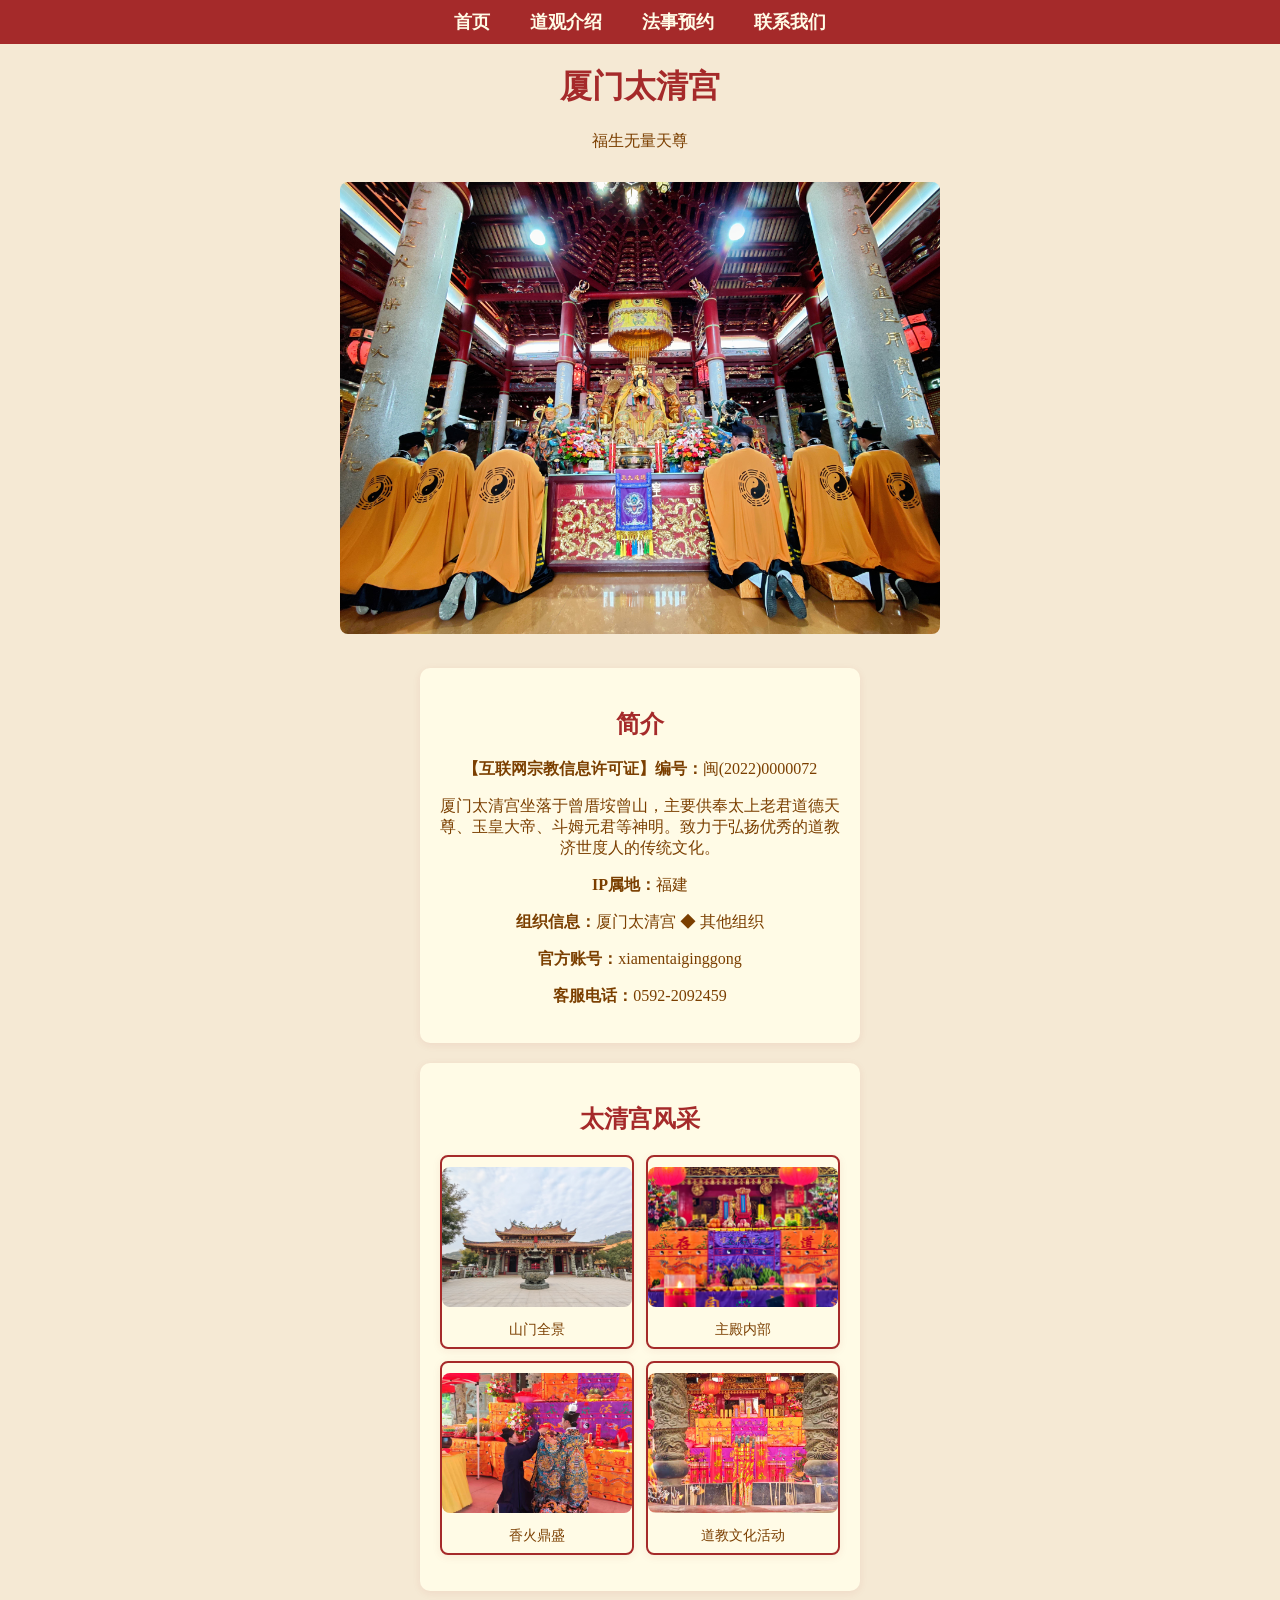
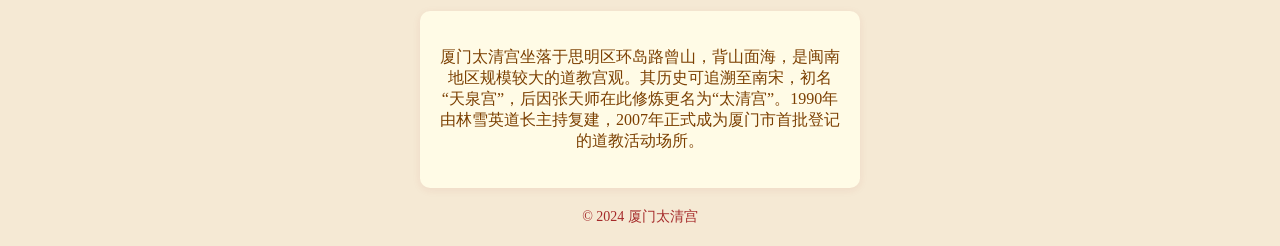
<file: tai/taiqinggong/index.html>
<!DOCTYPE html>
<html lang="zh-CN">
<head>
  <meta charset="UTF-8">
  <title>厦门太清宫</title>
  <link rel="stylesheet" href="css/style.css">
</head>
<body>
  <nav>
    <ul>
      <li><a href="index.html">首页</a></li>
      <li><a href="about.html">道观介绍</a></li>
      <li><a href="reservation.html">法事预约</a></li>
      <li><a href="contact.html">联系我们</a></li>
    </ul>
  </nav>
  <header>
    <h1>厦门太清宫</h1>
    <p>福生无量天尊</p>
  </header>
  <main>
    <img src="images/banner.jpg" alt="太清宫全景" style="width:80%;max-width:600px;">
    <section>
      <h2>简介</h2>
      <p><strong>【互联网宗教信息许可证】编号：</strong>闽(2022)0000072</p>
      <p>厦门太清宫坐落于曾厝垵曾山，主要供奉太上老君道德天尊、玉皇大帝、斗姆元君等神明。致力于弘扬优秀的道教济世度人的传统文化。</p>
      <p><strong>IP属地：</strong>福建</p>
      <p><strong>组织信息：</strong>厦门太清宫 ◆ 其他组织</p>
      <p><strong>官方账号：</strong>xiamentaiginggong</p>
      <p><strong>客服电话：</strong>0592-2092459</p>
    </section>
    <section>
      <h2>太清宫风采</h2>
      <div class="promo-gallery-grid">
        <figure>
          <img src="images/promo1.jpg" alt="太清宫风采1">
          <figcaption>山门全景</figcaption>
        </figure>
        <figure>
          <img src="images/promo2.jpg" alt="太清宫风采2">
          <figcaption>主殿内部</figcaption>
        </figure>
        <figure>
          <img src="images/promo3.jpg" alt="太清宫风采3">
          <figcaption>香火鼎盛</figcaption>
        </figure>
        <figure>
          <img src="images/promo4.jpg" alt="太清宫风采4">
          <figcaption>道教文化活动</figcaption>
        </figure>
      </div>
    </section>
    <section>
      <div class="intro-detail">
        <p>厦门太清宫坐落于思明区环岛路曾山，背山面海，是闽南地区规模较大的道教宫观。其历史可追溯至南宋，初名“天泉宫”，后因张天师在此修炼更名为“太清宫”。1990年由林雪英道长主持复建，2007年正式成为厦门市首批登记的道教活动场所。</p>
      </div>
    </section>
  </main>
  <footer>
    <p>© 2024 厦门太清宫</p>
  </footer>
</body>
</html>
</file>
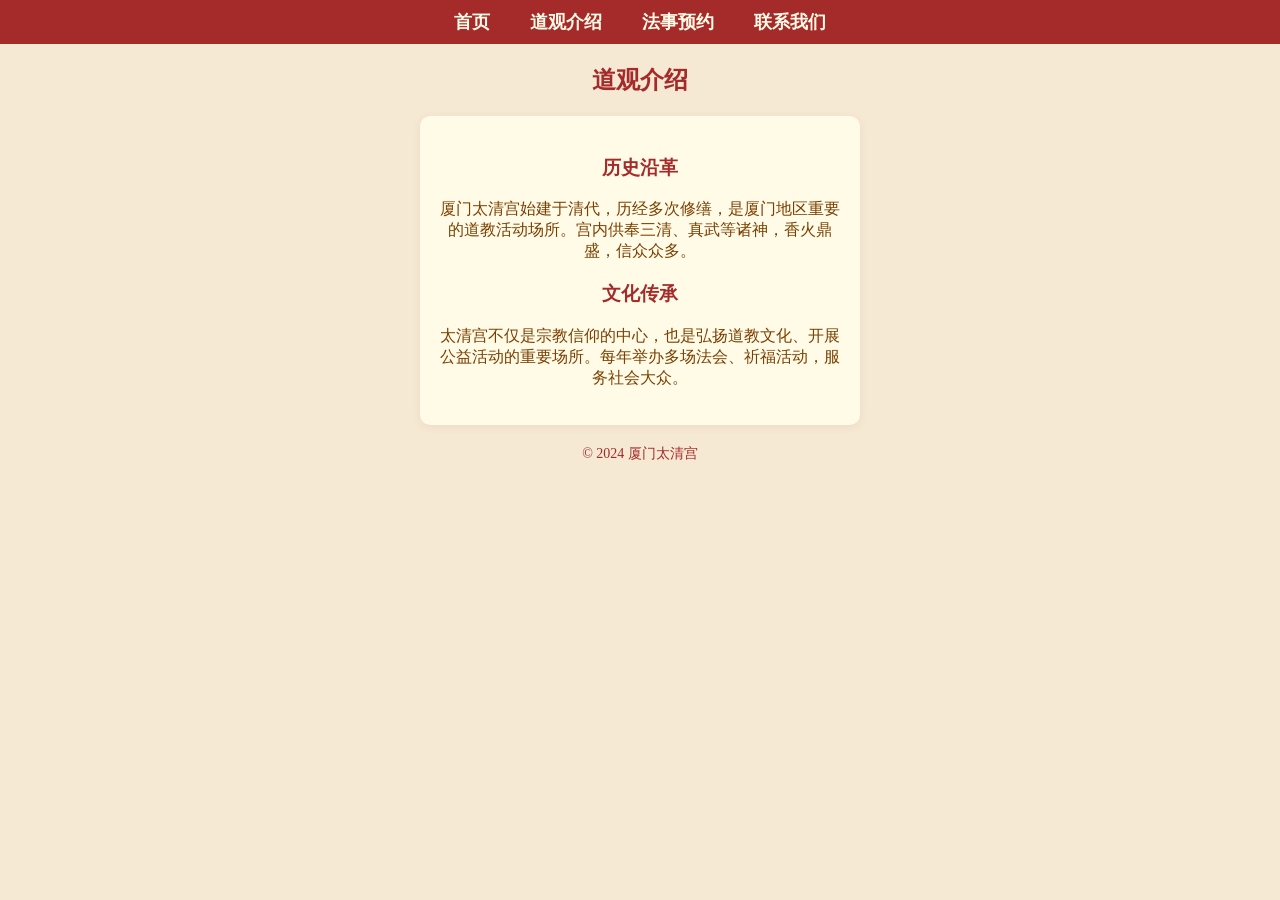
<file: tai/taiqinggong/about.html>
<!DOCTYPE html>
<html lang="zh-CN">
<head>
  <meta charset="UTF-8">
  <title>道观介绍 - 厦门太清宫</title>
  <link rel="stylesheet" href="css/style.css">
</head>
<body>
  <nav>
    <ul>
      <li><a href="index.html">首页</a></li>
      <li><a href="about.html">道观介绍</a></li>
      <li><a href="reservation.html">法事预约</a></li>
      <li><a href="contact.html">联系我们</a></li>
    </ul>
  </nav>
  <main>
    <h2>道观介绍</h2>
    <section>
      <h3>历史沿革</h3>
      <p>厦门太清宫始建于清代，历经多次修缮，是厦门地区重要的道教活动场所。宫内供奉三清、真武等诸神，香火鼎盛，信众众多。</p>
      <h3>文化传承</h3>
      <p>太清宫不仅是宗教信仰的中心，也是弘扬道教文化、开展公益活动的重要场所。每年举办多场法会、祈福活动，服务社会大众。</p>
    </section>
  </main>
  <footer>
    <p>© 2024 厦门太清宫</p>
  </footer>
</body>
</html>
</file>
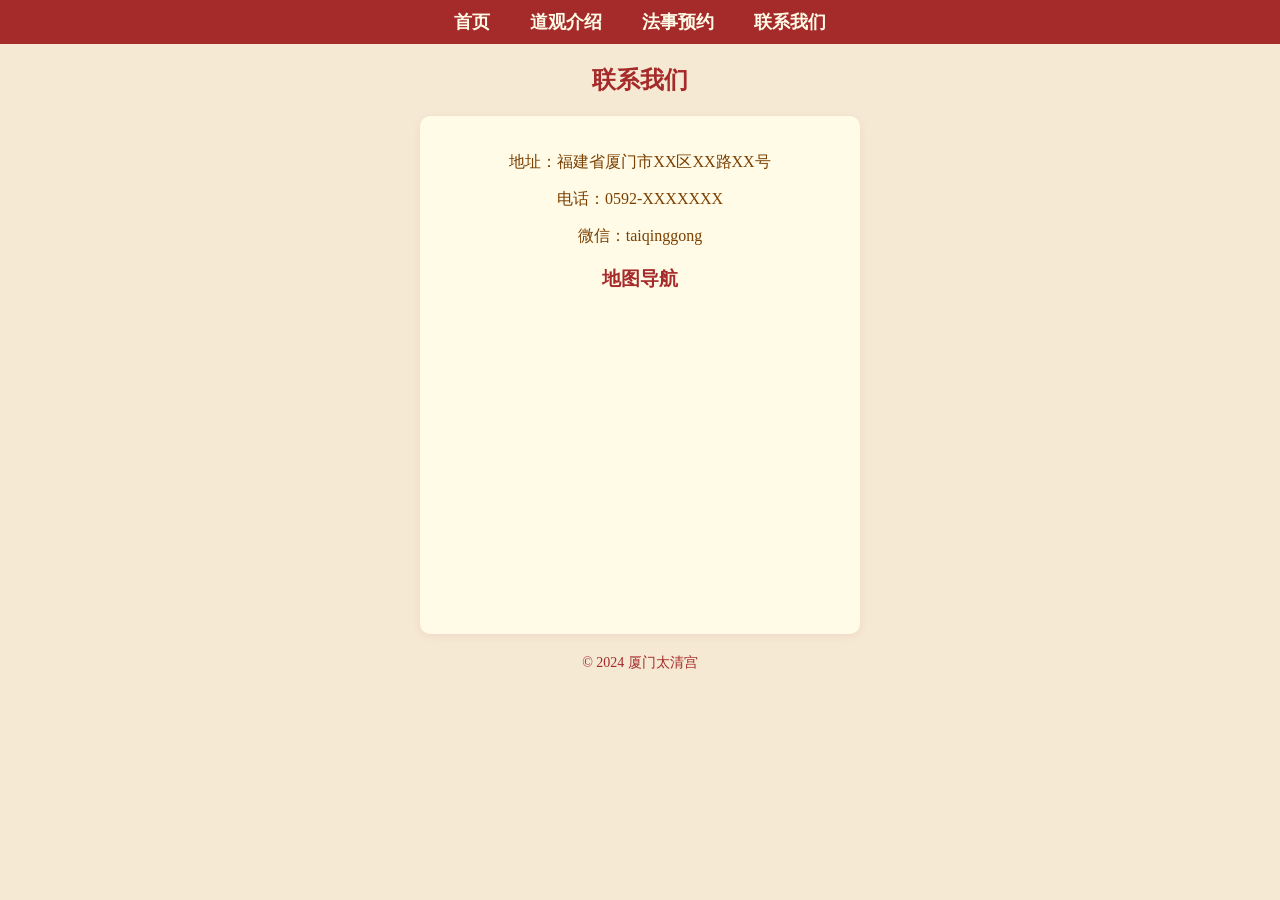
<file: tai/taiqinggong/contact.html>
<!DOCTYPE html>
<html lang="zh-CN">
<head>
  <meta charset="UTF-8">
  <title>联系我们 - 厦门太清宫</title>
  <link rel="stylesheet" href="css/style.css">
</head>
<body>
  <nav>
    <ul>
      <li><a href="index.html">首页</a></li>
      <li><a href="about.html">道观介绍</a></li>
      <li><a href="reservation.html">法事预约</a></li>
      <li><a href="contact.html">联系我们</a></li>
    </ul>
  </nav>
  <main>
    <h2>联系我们</h2>
    <section>
      <p>地址：福建省厦门市XX区XX路XX号</p>
      <p>电话：0592-XXXXXXX</p>
      <p>微信：taiqinggong</p>
      <h3>地图导航</h3>
      <iframe src="https://www.amap.com/search?query=%E5%8E%A6%E9%97%A8%E5%A4%AA%E6%B8%85%E5%AE%AB" width="90%" height="300" style="border:0;"></iframe>
    </section>
  </main>
  <footer>
    <p>© 2024 厦门太清宫</p>
  </footer>
</body>
</html>
</file>
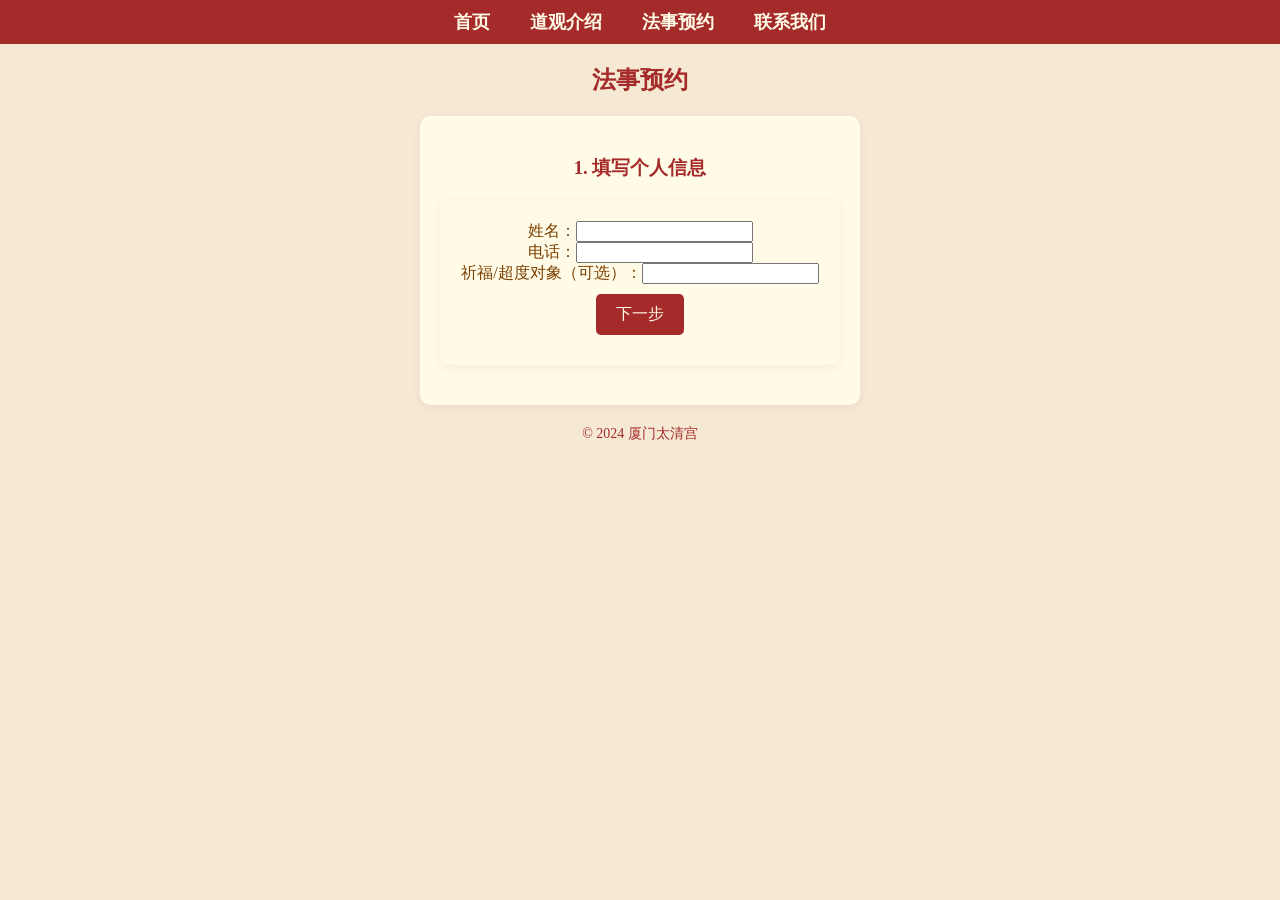
<file: tai/taiqinggong/reservation.html>
<!DOCTYPE html>
<html lang="zh-CN">
<head>
  <meta charset="UTF-8">
  <title>法事预约 - 厦门太清宫</title>
  <link rel="stylesheet" href="css/style.css">
  <script src="js/main.js" defer></script>
</head>
<body>
  <nav>
    <ul>
      <li><a href="index.html">首页</a></li>
      <li><a href="about.html">道观介绍</a></li>
      <li><a href="reservation.html">法事预约</a></li>
      <li><a href="contact.html">联系我们</a></li>
    </ul>
  </nav>
  <main>
    <h2>法事预约</h2>
    <section class="reservation-step">
      <h3>1. 填写个人信息</h3>
      <form id="reservationForm">
        <label>姓名：<input type="text" name="name" required></label><br>
        <label>电话：<input type="tel" name="phone" required></label><br>
        <label>祈福/超度对象（可选）：<input type="text" name="target"></label><br>
        <button type="button" onclick="showActivity()">下一步</button>
      </form>
    </section>
    <section class="reservation-step" id="activityStep" style="display:none;">
      <h3>2. 活动内容</h3>
      <div class="activity-content">
        <p>（活动内容待补充，可包括法事类型、时间、流程、注意事项等）</p>
      </div>
      <button type="button" onclick="showBooking()">下一步</button>
    </section>
    <section class="reservation-step" id="bookingStep" style="display:none;">
      <h3>3. 预约系统</h3>
      <div class="booking-info">
        <label>预约日期：<input type="date" name="date" required></label><br>
        <label>备注（可选）：<input type="text" name="remark"></label><br>
      </div>
      <button type="button" onclick="showPaymentInfo()">下一步</button>
    </section>
    <section class="reservation-step" id="paymentStep" style="display:none;">
      <h3>4. 付款信息与客服</h3>
      <div class="payment-info">
        <p>请扫码付款：</p>
        <img src="images/qrcode.jpg" alt="付款二维码" style="width:180px;">
        <p>付款后请截图，添加微信客服进行核实。</p>
        <p>微信客服：</p>
        <img src="images/wechat_kefu.jpg" alt="微信客服二维码" style="width:180px;">
        <p>如有疑问请致电：<strong>0592-2092459</strong></p>
      </div>
    </section>
  </main>
  <footer>
    <p>© 2024 厦门太清宫</p>
  </footer>
</body>
</html>
</file>
<file: tai/taiqinggong/css/style.css>
body {
  font-family: "Noto Serif SC", serif;
  background: #f5e9d4;
  color: #7b3f00;
  margin: 0;
  padding: 0;
}
nav {
  background: #a52a2a;
  padding: 10px 0;
}
nav ul {
  list-style: none;
  display: flex;
  justify-content: center;
  margin: 0;
  padding: 0;
}
nav ul li {
  margin: 0 20px;
}
nav ul li a {
  color: #fffbe6;
  text-decoration: none;
  font-size: 18px;
  font-weight: bold;
}
nav ul li a:hover {
  text-decoration: underline;
}
header, main, footer {
  text-align: center;
  margin: 20px auto;
  max-width: 800px;
}
h1, h2, h3 {
  font-family: "Noto Serif SC", serif;
  color: #a52a2a;
}
button {
  background: #a52a2a;
  color: #fffbe6;
  border: none;
  padding: 10px 20px;
  font-size: 16px;
  margin: 10px;
  border-radius: 5px;
  cursor: pointer;
}
button:hover {
  background: #7b3f00;
}
form, section {
  background: #fffbe6;
  border-radius: 10px;
  padding: 20px;
  margin: 20px auto;
  box-shadow: 0 2px 8px rgba(165,42,42,0.08);
  max-width: 400px;
}
img {
  border-radius: 8px;
  margin: 10px 0;
}
footer {
  color: #a52a2a;
  font-size: 14px;
  margin-bottom: 20px;
}
.promo-gallery {
  display: flex;
  justify-content: center;
  flex-wrap: wrap;
  gap: 8px;
  margin: 16px 0;
}
.promo-gallery img {
  border: 2px solid #a52a2a;
  background: #fffbe6;
  box-shadow: 0 2px 8px rgba(165,42,42,0.08);
  transition: transform 0.2s;
}
.promo-gallery img:hover {
  transform: scale(1.05);
}
.promo-gallery-grid {
  display: grid;
  grid-template-columns: 1fr 1fr;
  gap: 12px;
  margin: 16px 0;
}
.promo-gallery-grid figure {
  margin: 0;
  background: #fffbe6;
  border-radius: 8px;
  box-shadow: 0 2px 8px rgba(165,42,42,0.08);
  border: 2px solid #a52a2a;
  overflow: hidden;
  text-align: center;
}
.promo-gallery-grid img {
  width: 100%;
  height: 140px;
  object-fit: cover;
  display: block;
}
.promo-gallery-grid figcaption {
  font-size: 14px;
  color: #7b3f00;
  padding: 4px 0 8px 0;
}
@media (max-width: 600px) {
  .promo-gallery-grid {
    grid-template-columns: 1fr;
  }
  .promo-gallery-grid img {
    height: 180px;
  }
  nav ul {
    flex-direction: column;
    align-items: center;
  }
}
@media (min-width: 601px) {
  nav ul {
    flex-direction: row;
  }
}
</file>
